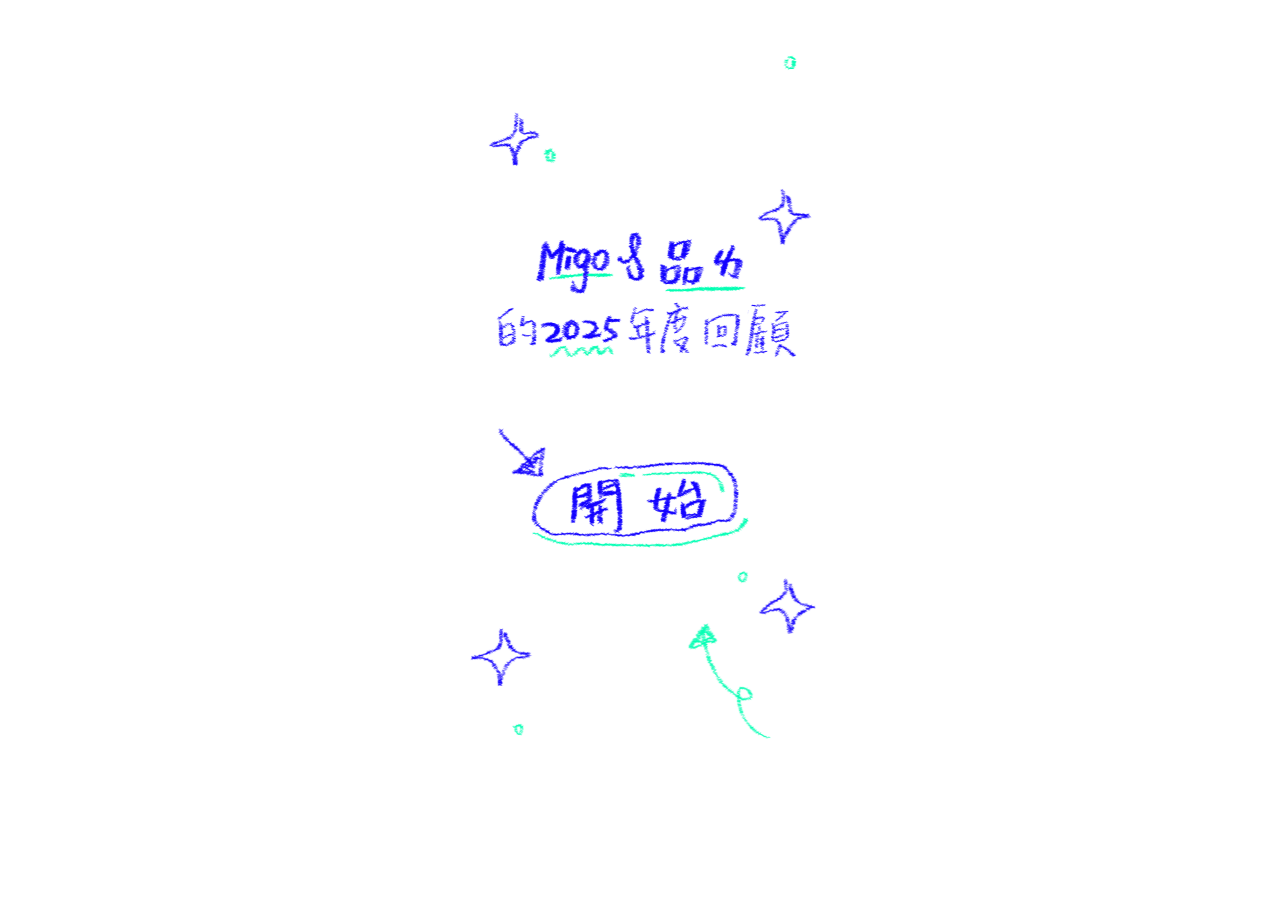
<file: index.html>
<html>
  <head>
    <title>Happy New Year</title>
    <link rel="stylesheet" href="style2.css">
  </head>
  <body>
    <div class="screen">
      <div class="start">
        <div class="startBtn"></div>
      </div>

      <div class="filter"></div>

      <div class="polaroid" data-index="0" id="p0"></div>
      <div class="polaroid" data-index="1" id="p1"></div>
      <div class="polaroid" data-index="2" id="p2"></div>
      <div class="polaroid" data-index="3" id="p3"></div>
      <div class="polaroid" data-index="4" id="p4"></div>
      <div class="polaroid" data-index="5" id="p5"></div>
      <div class="polaroid" data-index="6" id="p6"></div>
      <div class="polaroid" data-index="7" id="p7"></div>
      <div class="polaroid" data-index="8" id="p8"></div>
      <div class="polaroid" data-index="9" id="p9"></div>
      <div class="polaroid" data-index="10" id="p10"></div>
      <div class="polaroid" data-index="11" id="p11"></div>

      <!-- card -->
      <div class="card">
        <div class="hint"></div>
        <button class="close-btn" onclick="closeCard()"></button>
        <div class="card-container">
          <div class="front"></div>
          <div class="back"></div>
        </div>
      </div>

      <div class="ending"></div>
    </div>

    <script>
      // audio setup
      const clickSound = new Audio("assets/audio/mouse-click.mp3");
      clickSound.volume = 0.6;

      // clicking sound
      function playClickSound() {
        clickSound.currentTime = 0;
        clickSound.play();
      }

      // card
      const startPage = document.querySelector(".start");
      const polaroids = document.querySelectorAll(".polaroid");
      const filter = document.querySelector(".filter");
      const card = document.querySelector(".card");
      const front = document.querySelector(".front");
      const back = document.querySelector(".back");

      // start
      polaroids.forEach(polaroid => {
        polaroid.classList.add("hide");
      });
      document.querySelector(".startBtn").addEventListener("click", e=> {
        startPage.classList.add("hide");
        polaroids.forEach(polaroid => {
          polaroid.classList.remove("hide");
        });
        playClickSound();
      });

      // cards data storage
      const cardData = [
        {frontImg: "assets/images/front01.png", backImg: "assets/images/back01.png"},
        {frontImg: "assets/images/front02.png", backImg: "assets/images/back02.png"},
        {frontImg: "assets/images/front03.png", backImg: "assets/images/back03.png"},
        {frontImg: "assets/images/front04.png", backImg: "assets/images/back04.png"},
        {frontImg: "assets/images/front05.png", backImg: "assets/images/back05.png"},
        {frontImg: "assets/images/front06.png", backImg: "assets/images/back06.png"},
        {frontImg: "assets/images/front07.png", backImg: "assets/images/back07.png"},
        {frontImg: "assets/images/front08.png", backImg: "assets/images/back08.png"},
        {frontImg: "assets/images/front09.png", backImg: "assets/images/back09.png"},
        {frontImg: "assets/images/front10.png", backImg: "assets/images/back10.png"},
        {frontImg: "assets/images/front11.png", backImg: "assets/images/back11.png"},
        {frontImg: "assets/images/front12.png", backImg: "assets/images/back12.png"},
      ];

      // show control
      polaroids.forEach(polaroid => {
        polaroid.addEventListener("click", () => {
          const index = polaroid.dataset.index;

          front.style.backgroundImage = `url(${cardData[index].frontImg})`;
          back.style.backgroundImage = `url(${cardData[index].backImg})`;

          playClickSound();
          cardContainer.classList.remove("flip-card");
          card.classList.add("show");
          polaroid.classList.add("hide");
          filter.classList.add("show");
        });
      });

      // flipping animation
      const cardContainer = document.querySelector(".card-container");
      cardContainer.addEventListener("click", () => {
        playClickSound();
        cardContainer.classList.toggle("flip-card");
      });

      document.querySelector(".close-btn").addEventListener("click", e => {
        card.classList.remove("show");
        filter.classList.remove("show");
        playClickSound();
        checkAllPolaroidsCollected();
      });

      function checkAllPolaroidsCollected() {
        const remaining = document.querySelectorAll(".polaroid:not(.hide)");

        if (remaining.length === 0) {
          const ending = document.querySelector(".ending");
          filter.classList.add("show");
          ending.classList.add("show");
        }
      }

    </script>
  </body>
</html>
</file>
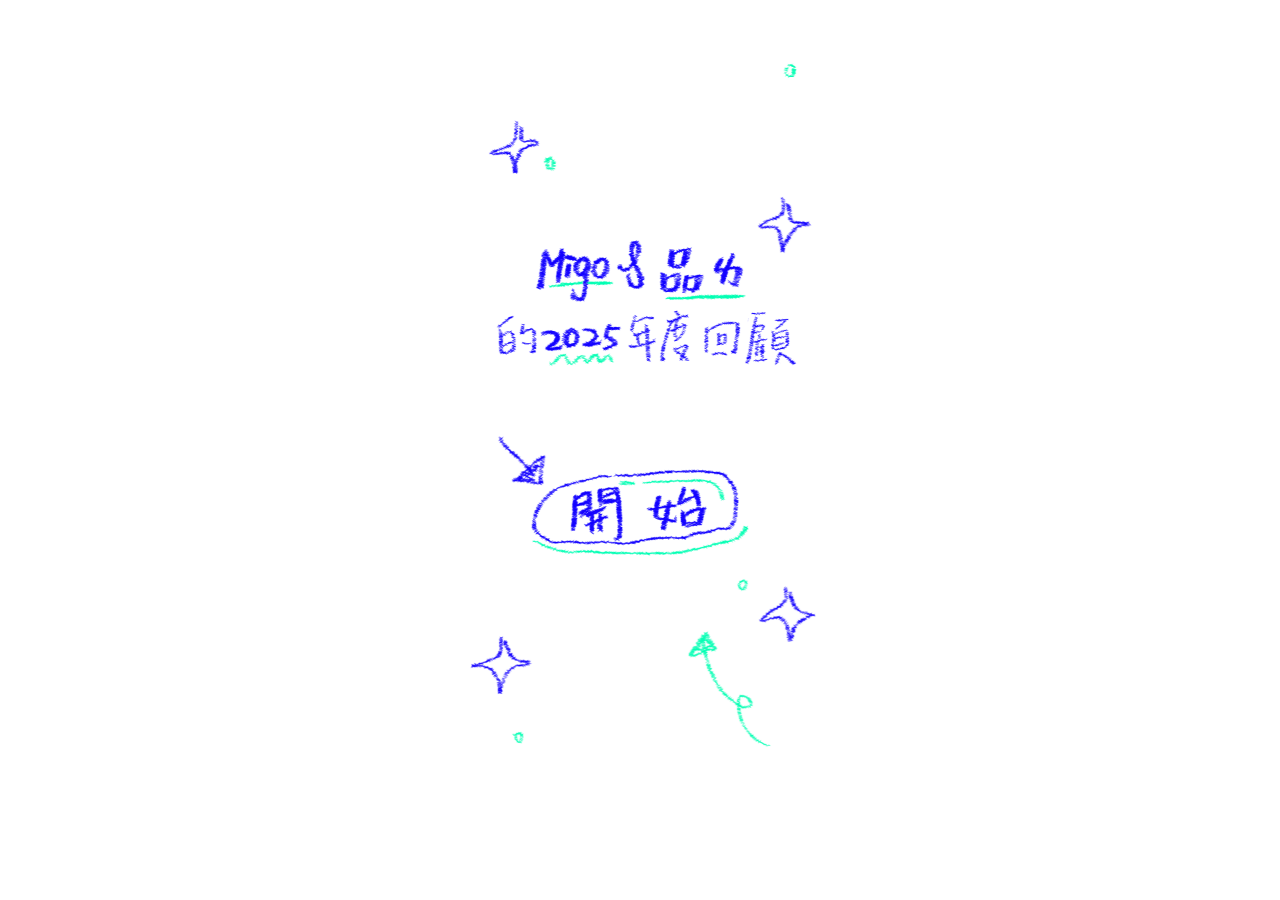
<file: migo_ny/index.html>
<!DOCTYPE html>
<html lang="zh-Hant">
<html>
  <head>
    <meta charset="UTF-8">
    <title>Happy New Year</title>
    <link rel="stylesheet" href="style2.css">
  </head>
  <body>
    <div class="screen">
      <div class="start">
        <div class="startBtn"></div>
      </div>

      <div class="filter"></div>

      <div class="polaroid" data-index="0" id="p0"></div>
      <div class="polaroid" data-index="1" id="p1"></div>
      <div class="polaroid" data-index="2" id="p2"></div>
      <div class="polaroid" data-index="3" id="p3"></div>
      <div class="polaroid" data-index="4" id="p4"></div>
      <div class="polaroid" data-index="5" id="p5"></div>
      <div class="polaroid" data-index="6" id="p6"></div>
      <div class="polaroid" data-index="7" id="p7"></div>
      <div class="polaroid" data-index="8" id="p8"></div>
      <div class="polaroid" data-index="9" id="p9"></div>
      <div class="polaroid" data-index="10" id="p10"></div>
      <div class="polaroid" data-index="11" id="p11"></div>

      <!-- card -->
      <div class="card">
        <div class="hint"></div>
        <button class="close-btn" onclick="closeCard()"></button>
        <div class="card-container">
          <div class="front"></div>
          <div class="back"></div>
        </div>
      </div>

      <div class="ending"></div>
    </div>

    <script>
      // audio setup
      const clickSound = new Audio("assets/audio/mouse-click.mp3");
      clickSound.volume = 0.6;

      // clicking sound
      function playClickSound() {
        clickSound.currentTime = 0;
        clickSound.play();
      }

      // card
      const startPage = document.querySelector(".start");
      const polaroids = document.querySelectorAll(".polaroid");
      const filter = document.querySelector(".filter");
      const card = document.querySelector(".card");
      const front = document.querySelector(".front");
      const back = document.querySelector(".back");
      const cardContainer = document.querySelector(".card-container");

      // start
      polaroids.forEach(polaroid => {
        polaroid.classList.add("hide");
      });
      document.querySelector(".startBtn").addEventListener("click", e=> {
        startPage.classList.add("hide");
        polaroids.forEach(polaroid => {
          polaroid.classList.remove("hide");
        });
        playClickSound();
      });

      // cards data storage
      const cardData = [
        {frontImg: "assets/images/front01.png", backImg: "assets/images/back01.png"},
        {frontImg: "assets/images/front02.png", backImg: "assets/images/back02.png"},
        {frontImg: "assets/images/front03.png", backImg: "assets/images/back03.png"},
        {frontImg: "assets/images/front04.png", backImg: "assets/images/back04.png"},
        {frontImg: "assets/images/front05.png", backImg: "assets/images/back05.png"},
        {frontImg: "assets/images/front06.png", backImg: "assets/images/back06.png"},
        {frontImg: "assets/images/front07.png", backImg: "assets/images/back07.png"},
        {frontImg: "assets/images/front08.png", backImg: "assets/images/back08.png"},
        {frontImg: "assets/images/front09.png", backImg: "assets/images/back09.png"},
        {frontImg: "assets/images/front10.png", backImg: "assets/images/back10.png"},
        {frontImg: "assets/images/front11.png", backImg: "assets/images/back11.png"},
        {frontImg: "assets/images/front12.png", backImg: "assets/images/back12.png"},
      ];

      // show control
      polaroids.forEach(polaroid => {
        polaroid.addEventListener("click", () => {
          const index = polaroid.dataset.index;

          front.style.backgroundImage = `url(${cardData[index].frontImg})`;
          back.style.backgroundImage = `url(${cardData[index].backImg})`;

          playClickSound();
          cardContainer.classList.remove("flip-card");
          card.classList.add("show");
          polaroid.classList.add("hide");
          filter.classList.add("show");
        });
      });

      // flipping animation
      cardContainer.addEventListener("click", () => {
        playClickSound();
        cardContainer.classList.toggle("flip-card");
      });

      document.querySelector(".close-btn").addEventListener("click", e => {
        card.classList.remove("show");
        filter.classList.remove("show");
        playClickSound();
        checkAllPolaroidsCollected();
      });

      function checkAllPolaroidsCollected() {
        const remaining = document.querySelectorAll(".polaroid:not(.hide)");

        if (remaining.length === 0) {
          const ending = document.querySelector(".ending");
          filter.classList.add("show");
          ending.classList.add("show");
        }
      }

    </script>
  </body>
</html>
</file>
<file: style2.css>
@keyframes floatUpDn {
  0% {
    transform: translateY(0px);
  }
  50% {
    transform: translateY(-12px);
  }
  100% {
    transform: translateY(0px);
  }
}

html, body {
  margin: 0;
  padding: 0;
  width: 100%;
  height: 100%;
  overflow: auto; 
  display: flex;
  justify-content: center;
}

.screen {
  width: 375px;
  height: 812px;
  flex-shrink: 0;
  position: relative;
  background-image: url(assets/ui/mainBg.png);
  background-size: cover;
  background-position: center;
  background-repeat: no-repeat;
  display: flex;
  justify-content: center;
  align-items: center;
}

.start {
  width: 100%;
  height: 100%;
  background-image: url(assets/ui/startingPage.png);
  background-size: cover;
  background-position: center;
  background-repeat: no-repeat;
  display: flex;
  justify-content: center;
  align-items: center;
}

.start.hide {
  display: none;
}

.startBtn {
  width: 252px;
  height: 120px;
  background-image: url(assets/ui/startBtn.png);
  background-size: cover;
  background-position: center;
  background-repeat: no-repeat;
  margin-top: 200px;
  cursor: pointer;
  animation: floatUpDn 3s ease-in-out infinite;
}

.filter {
  width: 100%;
  height: 100%;
  background-color: rgba(255, 255, 255, 0.6);
  position: absolute;
  display: none;
}

.filter.show {
  display: block;
}

.card{
  height: 346px;
  width:232px;
  /*3d effect*/
  perspective: 1000px;
  display: none;
  position: relative;
}

.card.show {
  /* when polaroid been clicked */
  display: block;
}

.card-container {
  height:100%;
  width: 100%;
  box-sizing: border-box;
  /*position*/
  position: relative;
  /*flip card*/
  transition: transform 0.8s;
  transform-style: preserve-3d;
}

.front, .back{
  height:100%;
  width:100%;
  /*display*/
  display: flex;
  justify-content: center;
  align-items: center;
  background-size: cover;
  background-position: center;
  background-repeat: no-repeat;
}

.front{
  /*style*/
  cursor: pointer;
  /*Position*/
  position: absolute;
  /*Flip Card (hidden when flipped to back)*/
  backface-visibility: hidden;
}

.back{
  /*style*/
  cursor: pointer;
  /*Position*/
  position: absolute;
  /*Flip Card*/
  transform: rotateY(180deg);
  backface-visibility: hidden;
}

.flip-card{
  transform: rotateY(180deg);
}

.hint {
  width: 210px;
  height: 60px;
  background-image: url(assets/ui/hint.png);
  background-size: cover;
  background-position: center;
  background-repeat: no-repeat;
  position: absolute;
  right: 20px;
  top: -50px;
  z-index: 100;
}

.close-btn{
  width: 48px;
  height: 48px;
  background-color: transparent;
  background-image: url(assets/ui/closeBtn.png);
  border: none;
  position: absolute;
  right: -30px;
  top: -30px;
  z-index: 100;
  cursor: pointer;
}

.polaroid {
  width: 40px;
  height: 40px;
  background-color: none;
  background-image: url(assets/ui/polaroid.png);
  border: none;
  position: absolute;
  top: 300px;
  left: 400px;
  cursor: pointer;
  display: block;
}

.polaroid.hide {
  display: none;
}

#p0 {
  top: 100px;
  left: 184px;
  transform: rotate(5deg);
}

#p1 {
  top: 140px;
  left: 53px;
  transform: rotate(3deg);
}

#p2 {
  top: 284px;
  left: 104px;
  transform: rotate(-10deg);
}

#p3 {
  top: 382px;
  left: 182px;
  transform: rotate(10deg);
}

#p4 {
  top: 366px;
  left: 294px;
  transform: rotate(-5deg);
}

#p5 {
  top: 432px;
  left: 32px;
  transform: rotate(5deg);
}

#p6 {
  top: 544px;
  left: 328px;
}

#p7 {
  top: 616px;
  left: 64px;
  transform: rotate(-10deg);
}
#p8 {
  top: 670px;
  left: 290px;
}

#p9 {
  top: 731px;
  left: 12px;
  transform: rotate(5deg);
}

#p10 {
  top: 752px;
  left: 162px;
}

#p11 {
  top: 530px;
  left: 166px;
  transform: rotate(10deg);
}

.ending {
  width: 360px;
  height: 729px;
  background-image: url(assets/ui/ending.png);
  background-size: cover;
  background-position: center;
  background-repeat: no-repeat;
  display: none;
}

.ending.show {
  display: block;
  z-index: 100;
}
</file>
<file: migo_ny/style2.css>
body{
  display: flex;
  justify-content: center;
  align-items: center;
}

.screen {
  width: 375px;
  height: 812px;
  background-image: url(assets/ui/mainBg.png);
  background-size: cover;
  background-position: center;
  background-repeat: no-repeat;
  display: flex;
  justify-content: center;
  align-items: center;
  position: relative;
}

.start {
  width: 100%;
  height: 100%;
  background-image: url(assets/ui/startingPage.png);
  background-size: cover;
  background-position: center;
  background-repeat: no-repeat;
  display: flex;
  justify-content: center;
  align-items: center;
}

.start.hide {
  display: none;
}

.startBtn {
  width: 252px;
  height: 120px;
  background-image: url(assets/ui/startBtn.png);
  background-size: cover;
  background-position: center;
  background-repeat: no-repeat;
  margin-top: 200px;
  cursor: pointer;
}

.filter {
  width: 100%;
  height: 100%;
  background-color: rgba(255, 255, 255, 0.6);
  position: absolute;
  display: none;
}

.filter.show {
  display: block;
}

.card{
  height: 346px;
  width:232px;
  /*3d effect*/
  perspective: 1000px;
  display: none;
  position: relative;
}

.card.show {
  /* when polaroid been clicked */
  display: block;
}

.card-container {
  height:100%;
  width: 100%;
  box-sizing: border-box;
  /*position*/
  position: relative;
  /*flip card*/
  transition: transform 0.8s;
  transform-style: preserve-3d;
}

.front, .back{
  height:100%;
  width:100%;
  /*display*/
  display: flex;
  justify-content: center;
  align-items: center;
  background-size: cover;
  background-position: center;
  background-repeat: no-repeat;
}

.front{
  /*style*/
  cursor: pointer;
  /*Position*/
  position: absolute;
  /*Flip Card (hidden when flipped to back)*/
  backface-visibility: hidden;
}

.back{
  /*style*/
  cursor: pointer;
  /*Position*/
  position: absolute;
  /*Flip Card*/
  transform: rotateY(180deg);
  backface-visibility: hidden;
}

.flip-card{
  transform: rotateY(180deg);
}

.hint {
  width: 210px;
  height: 60px;
  background-image: url(assets/ui/hint.png);
  background-size: cover;
  background-position: center;
  background-repeat: no-repeat;
  position: absolute;
  right: 20px;
  top: -50px;
  z-index: 100;
}

.close-btn{
  width: 48px;
  height: 48px;
  background-color: transparent;
  background-image: url(assets/ui/closeBtn.png);
  border: none;
  position: absolute;
  right: -30px;
  top: -30px;
  z-index: 100;
  cursor: pointer;
}

.polaroid {
  width: 40px;
  height: 40px;
  background-color: none;
  background-image: url(assets/ui/polaroid.png);
  border: none;
  position: absolute;
  top: 300px;
  left: 400px;
  cursor: pointer;
  display: block;
}

.polaroid.hide {
  display: none;
}

#p0 {
  top: 100px;
  left: 184px;
  transform: rotate(5deg);
}

#p1 {
  top: 140px;
  left: 53px;
  transform: rotate(3deg);
}

#p2 {
  top: 284px;
  left: 104px;
  transform: rotate(-10deg);
}

#p3 {
  top: 382px;
  left: 182px;
  transform: rotate(10deg);
}

#p4 {
  top: 366px;
  left: 294px;
  transform: rotate(-5deg);
}

#p5 {
  top: 432px;
  left: 32px;
  transform: rotate(5deg);
}

#p6 {
  top: 544px;
  left: 328px;
}

#p7 {
  top: 616px;
  left: 64px;
  transform: rotate(-10deg);
}
#p8 {
  top: 670px;
  left: 290px;
}

#p9 {
  top: 731px;
  left: 12px;
  transform: rotate(5deg);
}

#p10 {
  top: 752px;
  left: 162px;
}

#p11 {
  top: 530px;
  left: 166px;
  transform: rotate(10deg);
}

.ending {
  width: 360px;
  height: 729px;
  background-image: url(assets/ui/ending.png);
  background-size: cover;
  background-position: center;
  background-repeat: no-repeat;
  display: none;
}

.ending.show {
  display: block;
  z-index: 100;
}
</file>
